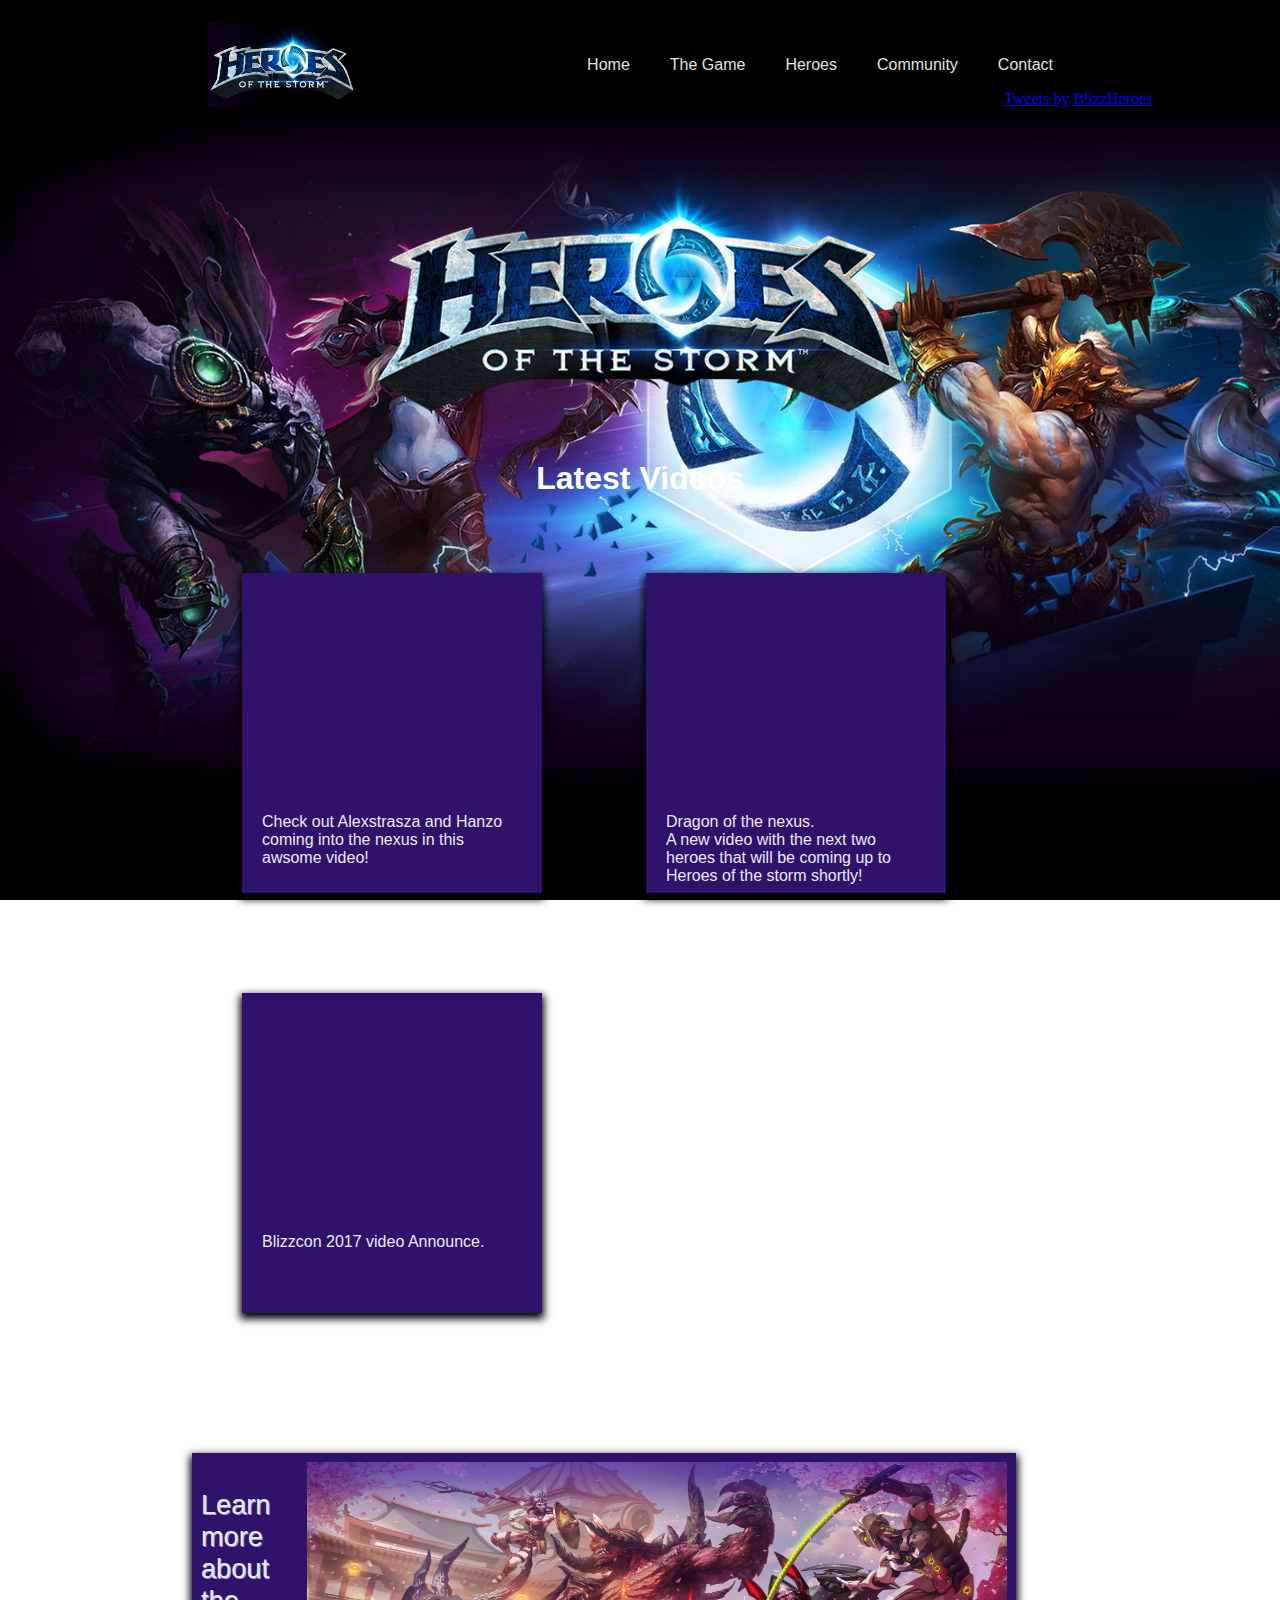
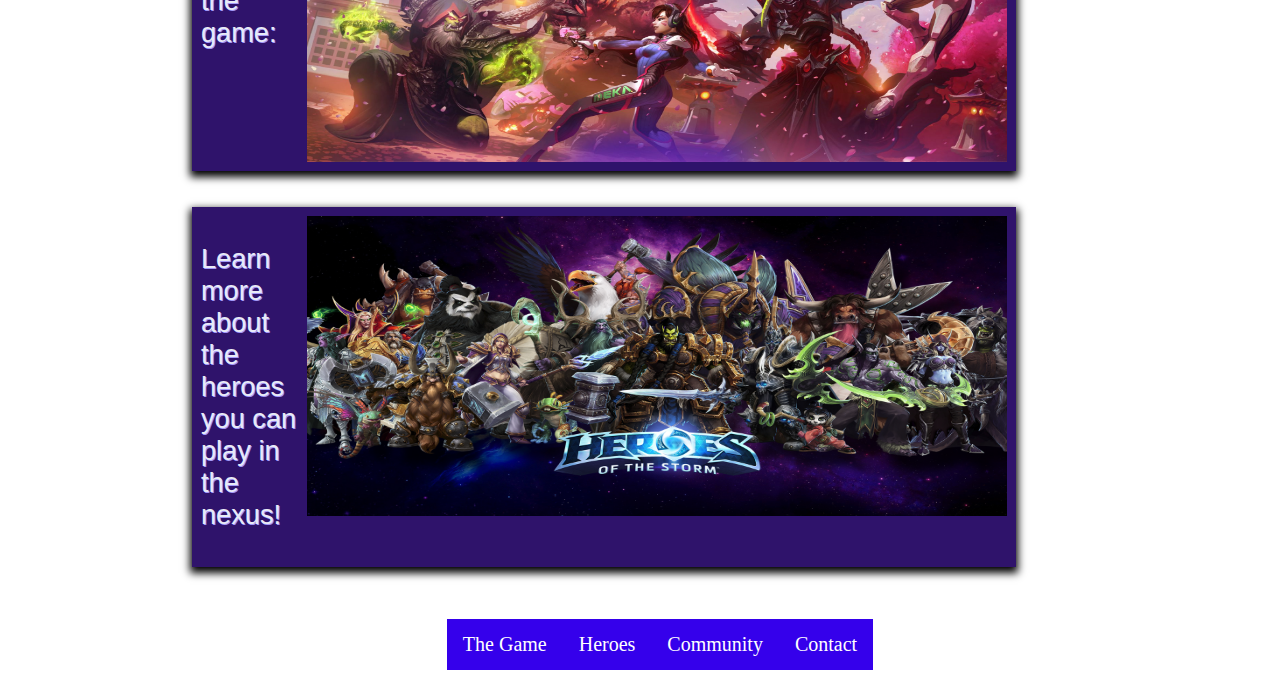
<file: index.html>
<!doctype html>
<html>
<head>
<meta charset="utf-8">
<title>Home Page</title>
<link rel="stylesheet" href="css/my_CSS.css" type="text/css">
<script async src="https://platform.twitter.com/widgets.js" charset="utf-8"></script>
<meta name="viewport" content="width=device-width, initial-scale=1">
<script>
function myFunction() {
    var navbarApp = document.getElementById("topNavBar");
    if (navbarApp.className === "navBar") {
        navbarApp.className += " responsive";
    } else {
        navbarApp.className = "navBar";
    }
}	
</script>
</head>

<body>
	<header>
		<div>
			<nav class="navBar" id="topNavBar">
				<a href="index.html" class="logo"><img src="images/Logo.png" width="150" height="80" alt=""/></a>
				<ul class="nav-ul">
					<li><a href="index.html">Home</a></li>
					<li><a href="html/overview.html">The Game</a></li>
					<li><a href="html/heroes.html">Heroes</a></li>
					<li><a href="html/community.html">Community</a></li>
					<li><a href="html/contact.html">Contact</a></li>
				</ul>
			</nav>
		</div>
	</header>
<main>
<h1><img src="images/Logo.png" width="550" height="275" alt=""/></h1>
<h2>Latest Videos</h2>
<div class="cardIndex">
	<div class="video">
		<iframe width="250" height="200" src="https://www.youtube.com/embed/dUteIscRcGE" frameborder="0" allowfullscreen>
		</iframe>
	</div>
	<p>Check out Alexstrasza and Hanzo coming into the nexus in this awsome video!</p>
</div>
<div class="cardIndex">
	<div class="video">
		<iframe width="250" height="200" src="https://www.youtube.com/embed/XdsAQAUes8I" frameborder="0" allowfullscreen>
		</iframe>
	</div>
		<p>Dragon of the nexus. <br>
		A new video with the next two heroes that will be coming up to Heroes of the storm shortly!</p>
</div>
<div class="cardIndex">
	<div class="video">
		<iframe width="250" height="200" src="https://www.youtube.com/embed/lii29BxTWo4" frameborder="0" allowfullscreen>
		</iframe>
	</div>
	<p>Blizzcon 2017 video Announce.</p>
	
</div>
<div class="twitter">
		<a class="twitter-timeline" href="https://twitter.com/BlizzHeroes?ref_src=twsrc%5Etfw" data-tweet-limit="5">Tweets by BlizzHeroes</a> 
</div>

<h2>Explore the content of Heroes of the storm</h2>
<a href="html/overview.html">
	<div class="cardLink" style="float: left">
	  <img src="images/learnMore.jpg" width="700" height="300" alt="learn More"/> 
	  <p>Learn more about the game:</p>
	</div> 
</a>
<a href="html/heroes.html">
	<div class="cardLink" style="float: left">
    <img src="images/learnMoreHeroes.png" width="700" height="300" alt="learnMoreHeroes"/> 
    <p>Learn more about the heroes you can play in the nexus!</p>
   	</div>
</a>
</main>
<footer>
	<ul>
		<li><a href="html/overview.html">The Game</a></li>
		<li><a href="html/heroes.html">Heroes</a></li>
		<li><a href="html/community.html">Community</a></li>
		<li><a href="html/contact.html">Contact</a></li>
	</ul>
</footer>
</body>
</html>
</file>
<file: css/my_CSS.css>
@charset "utf-8";
/* CSS Document 
Adele Richard*/

[class*="col-"] {
    width: 100%;
}

body {
	background-image:url(../images/background.jpg) ;
	background-attachment:fixed;
	background-position:inherit;
	background-repeat:no-repeat;
	background-size:cover;
	font-family: 'open-sans'sans-serif;
	margin-left: 15%;
	margin-right: 15%;
}

h1{	
	color: #E1E1E1;
	font-family: "open-sans", sans-serif;
	font-weight: "semi-bold";
	font-size: 250%;
	text-align: center;	
}

/****Index page ****/
.cardIndex{
	padding: 20px 20px 20px 20px;
	background-color:#2F136B ;
	box-shadow: 0px 4px 8px 2px rgba(0,0,0,1);
	transition:0.3s;
	width:300px;
	height: 320px;
	box-sizing: border-box;
	display: inline-block;
    position: relative;
    vertical-align: top;
	margin: 50px; 
}

.cardLink{
	padding: 1%;
	background-color:#2F136B ;
	box-shadow: 0px 4px 8px 2px rgba(0,0,0,1);
	transition:0.3s;
	width:90%;
	margin-right:15%;
	margin-bottom:4%;
}

.cardLink:hover{
	border-color: #A399F9;
	-webkit-box-shadow: 0px 0px 20px rgba(255,255,255,0.8);
  	-moz-box-shadow: 0px 0px 20px rgba(255,255,255,0.8);
  	box-shadow: 0px 0px 20px rgba(255,255,255,0.8); 
}

.cardLink img{
	float: right;
	max-width: 100%;
}

.cardLink p {
	font-size: 170%;
	text-align: left;
	text-shadow: 1px 1px #A399F9;
}

.video{
	text-align: center;
}

.twitter{
	position: absolute;
	right: 0;
	top: 10%;
	width: 250px;
	margin-right: 2%;
}

.navBar {
	display: flex;
	flex-wrap: wrap;
	align-items: center;
	justify-content: space-between;
	padding: 15px;
}

.nav-ul {
	align-items: center;
	justify-content: center;
	display: flex;
	list-style-type: none;
}

.nav-ul li a {
	color:#E1E1E1;
	display:inline-block;
	padding:10px 20px;
	text-decoration:none;
	font-family: 'Raleway', sans-serif;
}

.hamburger {
	border: 0;
	color: #fff;
	font-size: 20px;
	cursor: pointer;
	display: none;
}

.hamburger:focus {
	outline: none;
}

.logo {
	background: linear-gradient(to right,rgba(26,0,55,.5),rgba(26,0,55,0));
    height: 100%;
    width: 60px;
    top: 0;
    left: 0;
}

/**Overview page**/
h2 {
	font-family: "open-sans", sans-serif;
	font-weight: "semi-bold";
	font-size: 200%;
	color: #FFFFFF;
	text-align: center;
}

h3 {
	font-family: "open-sans", sans-serif;
	font-weight: "semi-bold";
	font-size: 150%;
	color: #FFFFFF;
	text-align: center;
}

p {
	font-family: "Roboto Regular", sans-serif;
	font-size: 100%;
	color: #E8EAF6;
}

ul {
	list-style: none;
	color:#E1E1E1;
}

ol li{
	color: #FFFFFF;
}

li.better:before {
	color: #1AFF00;
	content: "+";
	margin-right: 10px;
}

li.lower:before {
	color: #FF0004;
	content: "-";
	margin-right:15px;
}

.card{
	padding: 1%;
	background-color:#2F136B ;
	box-shadow: 0px 4px 8px 2px rgba(0,0,0,1);
	transition:0.3s;
	width:60%;
	margin-left:20%;
	margin-right:15%;
	margin-bottom:4%;
}

.container{
	padding: 2px 16px;
}

.heroesClass{
	margin-left:35%;
	max-width: 100%;
}

#gameMode{
	width: 100%;
	align-content: right;
}

.wrap{
	background-color: #44007F;
	text-align: center;
}

.header{
	font-family: "open-sans", sans-serif;
	font-weight: "semi-bold";
	font-size: 150%;
	color: #FFFFFF;
	text-align: center;
}

.heroContainer {
	display: inline-block;
    position: relative;
    vertical-align: top;
	margin: 10px; 
	font-size: 150%;
}

.heroContainer img{
	padding:1px;
   	border:1px solid #021a40;
   	background-color:#E8E8E8;
}

.heroContainer img:hover {
	border-color: #A399F9;
	-webkit-box-shadow: 0px 0px 20px rgba(255,255,255,0.8);
  	-moz-box-shadow: 0px 0px 20px rgba(255,255,255,0.8);
  	box-shadow: 0px 0px 20px rgba(255,255,255,0.8); 
}

.heroContainer #top{
	display: none;
	color: #FFFFFF;
}

			/**Contact page****/
.imgMail{
	text-align: center;
}

.imgMail img{
	max-width: 100%;
}

.card a:visited{
	color: #B44C4E;
}

.card a:hover{
	color: #000000;
}
		/***End contact page**/

		/***Community page**/

.heroContainer .social{
	margin-left: 70%;
}

.social a{
	margin-left: 50%;
}

		/**End community page***/

footer{
	display: table;
    text-align: center;
    margin-left: auto;
    margin-right: auto;
}

footer ul {
	align-content:center;
	overflow:hidden;
}

footer li{
	display:inline;	
	float:left;
	text-align:center;
}

footer a{
	color:#FFFFFF;
	display:block;
	text-align:center;
	padding:14px 16px;
	text-decoration:none;
	font-size: 20px;
	background-color: #3500EB;
}

/* When the screen is less than 767 pixels wide, hide all links, 
except for the first one ("Home"). Show the link that contains should open and close the topnav (.icon) */
@media screen and (max-width: 767px) {
	.twitter {
		display: none;
		font-size-adjust: auto;
	}
	
	.cardLink p {
		font-size: 100%;
	}
	
	.cardLink img {
		float: none;
	}
	
	h1 img {
		max-width: 100%;
	}

	.hamburger {
		display: block;
	}

	.nav-ul {
		display: none;
		flex-direction: column;
		width: 100%;
	}

	.nav-ul.show {
		display: flex;
		width: 100%;
	}

	.nav-ul li a {
		padding: 10px;
	}
	
	.social {
		display: block;
	}

	/* Overview query */
	.heroesClass{
		display: none;
	}	
	
	.card {
		font-size: 15px;
	}

	/* Community page query */
	.heroContainer .social {
		display: table-cell;
		vertical-align: middle;
	}
	
	.social a {
		display: table-cell;
		vertical-align: middle;
	}

	/* Heroes page query */
	.heroContainer #top {
		display: inline;
		text-align: center;
		color: #FFFFFF;
	}

	/* Footer query */
	footer li a {
		display: none;
	}
}
</file>
